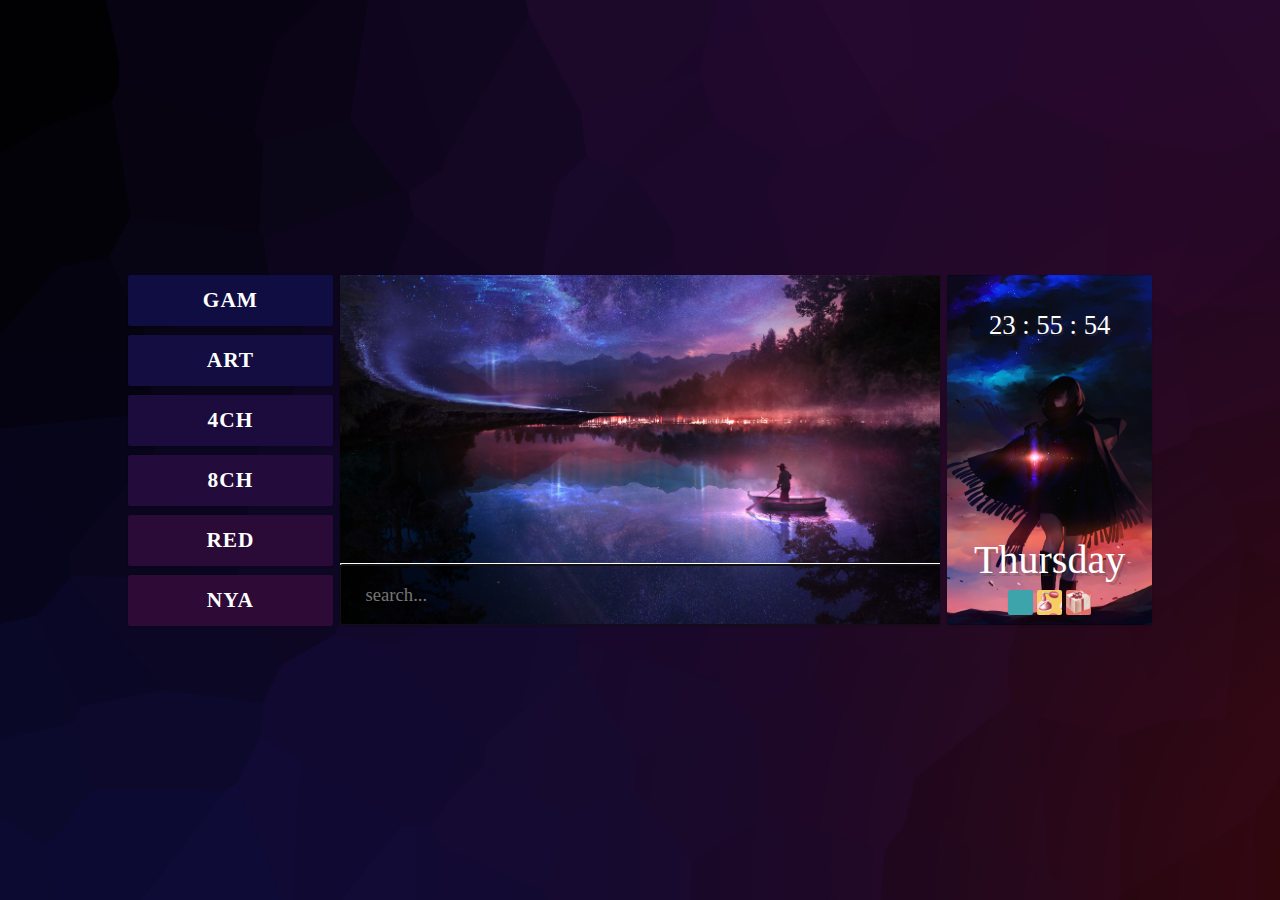
<file: index.html>
<!DOCTYPE html>

<html>
	<head>
		<meta http-equiv="content-type" content="text/html; charset=UTF-8">
		<title>Eden</title>
		<link rel="shortcut icon" type="image/png" href="icon/favicon_01.png"/>
		<link rel="stylesheet" type="text/css" href="style.css">
		<script type="text/javascript" src="js/jquery-2.1.1.min.js"></script>
		<script src="js/image.js"></script>
		<script type="text/javascript">
			$(document).ready(function() {
				var now = new Date();
				var day = now.getDay();
				var L = ["Monday", "Tuesday", "Wednesday", "Thursday", "Friday", "Saturday", "Sunday"];
				if (day > 0) {
					day = day-1;
				}
				if (day == 0) {
					day = 6;
				}
				document.getElementById("day_box").innerHTML = L[day];
			});
		</script>
		<script>
			$(document).ready(function startTime() {
				var today = new Date();
				var h = today.getHours();
				var m = today.getMinutes();
				var s = today.getSeconds();
				h = checkTime(h);
				m = checkTime(m);
				s = checkTime(s);
				document.getElementById('time_box').innerHTML = h + " : " + m + " : " + s;
				var t = setTimeout(startTime, 500);
			});
			function checkTime(i) {
				if (i < 10) {i = "0" + i};
				return i;
			}
		</script>
		<link rel="shortcut icon" href="favicon.ico" />
	</head>

	<body onload="startTime()">
		<div id="container">
			<div class="box" id="left_box">
				<ul>
					<li class="box_list" style="background-color: #100D43;">GAM</a><ul id="game_list">
						<li><a href="https://lilithsthrone.blogspot.com/" class="dropdown_content">Lilith's Throne</a></li>
						<li><a href="http://trapquest.com/" class="dropdown_content">Trap Quest</a></li>
						<li><a href="https://www.patreon.com/user?u=4901932" class="dropdown_content">Perverted Education</a></li>
						<li><a href="https://www.patreon.com/Syvaron" class="dropdown_content">Portals of Phereon</a></li>
						<li><a href="http://freecitiesblog.blogspot.com/" class="dropdown_content">Free Cities</a></li>
					</ul></li>
					<li class="box_list" style="background-color: #130D41;">ART</a><ul id="art_list">
						<li><a href="https://exhentai.org/" class="dropdown_content">Ex-Hentai</a></li>
						<li><a href="https://www.tumblr.com/" class="dropdown_content">Tumblr</a></li>
						<li><a href="http://shadbase.com/" class="dropdown_content">Shadman</a></li>
					</ul></li>
					<a href="https://boards.4chan.org" class="box_list_text"><li class="box_list" style="background-color: #1C0C3E;">4CH</a><ul id="fourchan_list">
						<li><a href="https://boards.4chan.org/d/" class="dropdown_content">/d/</a></li>
						<li><a href="https://boards.4chan.org/wg/" class="dropdown_content">/wg/</a></li>
						<li><a href="https://boards.4chan.org/gif/" class="dropdown_content">/gif/</a></li>
						<li><a href="https://boards.4chan.org/tg/" class="dropdown_content">/tg/</a></li>
					</ul></li>
					<a href="https://8ch.net/index.html" class="box_list_text"><li class="box_list" style="background-color: #230B3B;">8CH</a><ul id="halfchan_list">
						<li><a href="https://8ch.net/d/catalog.html" class="dropdown_content">/d/</a></li>
						<li><a href="https://8ch.net/hgg/catalog.html" class="dropdown_content">/hgg/</a></li>
					</ul></li>
					<a href="https://www.reddit.com/" class="box_list_text"><li class="box_list" style="background-color: #2A0B38;">RED</a><ul id="reddit_list">
						<li><a href="https://www.reddit.com/me/m/cum/" class="dropdown_content">Cum</a></li>
						<li><a href="https://www.reddit.com/me/m/hentai/" class="dropdown_content">Hentai</a></li>
						<li><a href="https://www.reddit.com/me/m/sissy/" class="dropdown_content">Sissy</a></li>
					</ul></li>
					<a href="https://sukebei.nyaa.si/" class="box_list_text"><li class="box_list" style="background-color: #2E0A36;">NYA</li></a>
				</ul>
			</div>
			<div class="box" id="center_box">
			   <div class="form">
					<input id="searchbox" name="q" type="text" autocomplete="off" class="cleardefault" maxlength="100" placeholder="search..." size="17" autofocus="autofocus" />
			   </div>
			</div>
			<div class="box" id="right_box">
				<div id="time_box"></div>
				<div id="day_box"></div>
				<div id="social_box">
				<a href=""><li class="box_list" style="background-image: url(icon/icon_01.png);background-color: #3DA4AB;">
				</li></a>
				<a href=""><li class="box_list" style="background-image: url(icon/icon_02.png);background-size: 22px auto;background-color: #F6CD61;">
				</li></a>
				<a href=""><li class="box_list" style="background-image: url(icon/icon_03.png);background-color: #E26E67;background-size: 24px auto;">
				</li></a>
				</div>
			</div>
		</div>
	</body>
	<script type="text/javascript" src="js/search.js"></script>
</html>
</file>
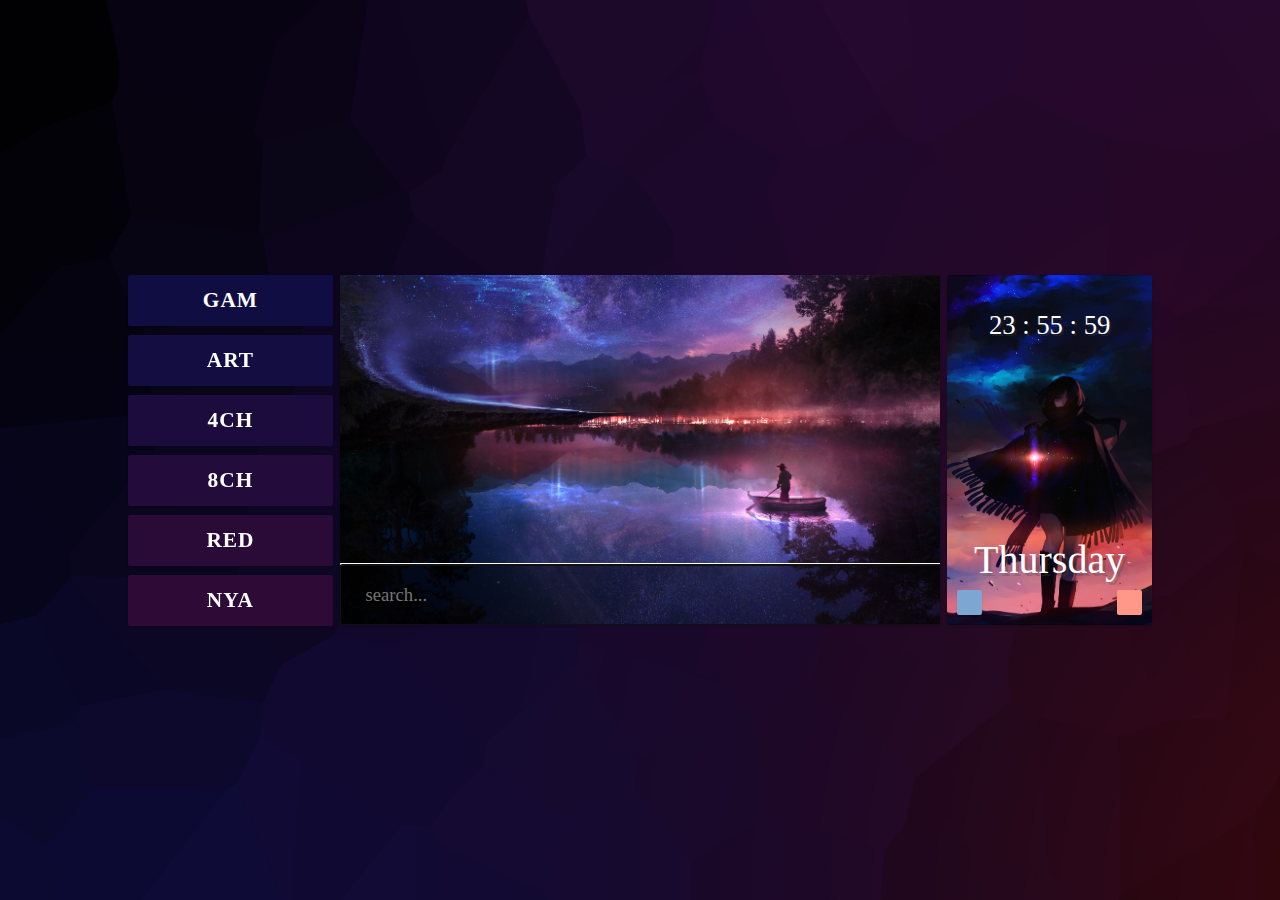
<file: nooty.html>
<!DOCTYPE html>

<html>
	<head>
		<meta http-equiv="content-type" content="text/html; charset=UTF-8">
		<title>Nooty</title>
		<link rel="shortcut icon" type="image/png" href="icon/favicon_01.png"/>
		<link rel="stylesheet" type="text/css" href="style.css">
		<script type="text/javascript" src="js/jquery-2.1.1.min.js"></script>
		<script src="js/image.js"></script>
		<script type="text/javascript">
			$(document).ready(function() {
				var now = new Date();
				var day = now.getDay();
				var L = ["Monday", "Tuesday", "Wednesday", "Thursday", "Friday", "Saturday", "Sunday"];
				if (day > 0) {
					day = day-1;
				}
				if (day == 0) {
					day = 6;
				}
				document.getElementById("day_box").innerHTML = L[day];
			});
		</script>
		<script>
			$(document).ready(function startTime() {
				var today = new Date();
				var h = today.getHours();
				var m = today.getMinutes();
				var s = today.getSeconds();
				h = checkTime(h);
				m = checkTime(m);
				s = checkTime(s);
				document.getElementById('time_box').innerHTML = h + " : " + m + " : " + s;
				var t = setTimeout(startTime, 500);
			});
			function checkTime(i) {
				if (i < 10) {i = "0" + i};
				return i;
			}
		</script>
		<link rel="shortcut icon" href="favicon.ico" />
	</head>

	<body onload="startTime()">
		<div id="container">
			<div class="box" id="left_box">
				<ul>
					<li class="box_list" style="background-color: #100D43;">GAM</a></li>
					<li class="box_list" style="background-color: #130D41;">ART</a></li>
					<a href="https://boards.4chan.org" class="box_list_text"><li class="box_list" style="background-color: #1C0C3E;">4CH</a><ul id="fourchan_list">
						<li><a href="https://boards.4chan.org/d/" class="dropdown_content">/d/</a></li>
						<li><a href="https://boards.4chan.org/wg/" class="dropdown_content">/wg/</a></li>
						<li><a href="https://boards.4chan.org/gif/" class="dropdown_content">/gif/</a></li>
						<li><a href="https://boards.4chan.org/tg/" class="dropdown_content">/tg/</a></li>
					</ul></li>
					<a href="https://8ch.net/index.html" class="box_list_text"><li class="box_list" style="background-color: #230B3B;">8CH</a><ul id="halfchan_list">
						<li><a href="https://8ch.net/d/catalog.html" class="dropdown_content">/d/</a></li>
						<li><a href="https://8ch.net/hgg/catalog.html" class="dropdown_content">/hgg/</a></li>
					</ul></li>
					<a href="https://www.reddit.com/" class="box_list_text"><li class="box_list" style="background-color: #2A0B38;">RED</a></li>
					<a href="https://sukebei.nyaa.si/" class="box_list_text"><li class="box_list" style="background-color: #2E0A36;">NYA</li></a>
				</ul>
			</div>
			<div class="box" id="center_box">
			   <div class="form">
					<input id="searchbox" name="q" type="text" autocomplete="off" class="cleardefault" maxlength="100" placeholder="search..." size="17" autofocus="autofocus" />
			   </div>
			</div>
			<div class="box" id="right_box">
				<div id="time_box"></div>
				<div id="day_box"></div>
				<div id="social_box">
				<a href="normy.html"><li class="box_list" id="normy" style="background-color: #7DA6D3">
				</li></a>
				<a href="nooty.html"><li class="box_list" id="nooty" style="background-color: #FF9887;">
				</li></a>
				</div>
			</div>
		</div>
	</body>
	<script type="text/javascript" src="js/search.js"></script>
</html>
</file>
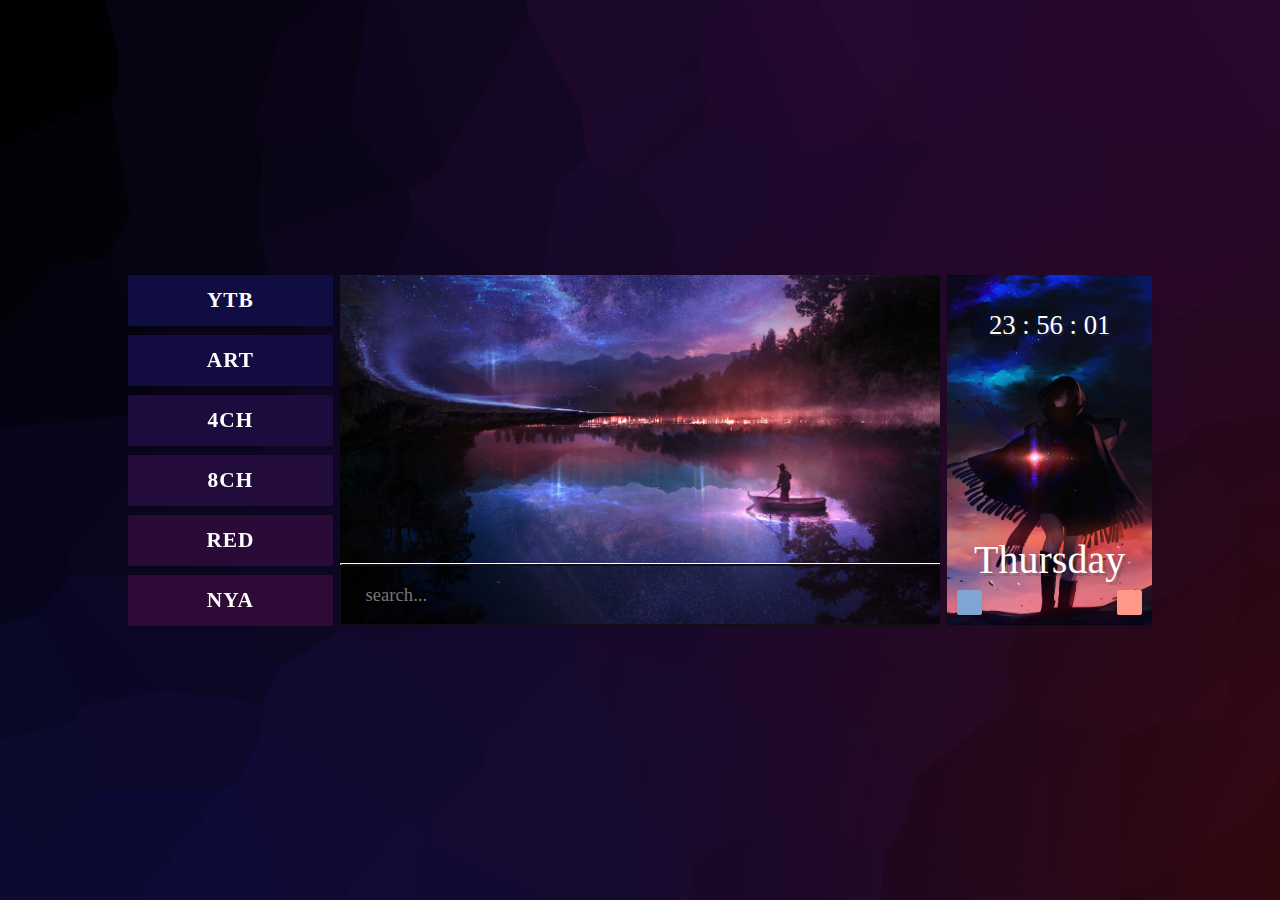
<file: normy.html>
<!DOCTYPE html>

<html>
	<head>
		<meta http-equiv="content-type" content="text/html; charset=UTF-8">
		<title>Normy</title>
		<link rel="shortcut icon" type="image/png" href="icon/favicon_01.png"/>
		<link rel="stylesheet" type="text/css" href="style.css">
		<script type="text/javascript" src="js/jquery-2.1.1.min.js"></script>
		<script src="js/image.js"></script>
		<script type="text/javascript">
			$(document).ready(function() {
				var now = new Date();
				var day = now.getDay();
				var L = ["Monday", "Tuesday", "Wednesday", "Thursday", "Friday", "Saturday", "Sunday"];
				if (day > 0) {
					day = day-1;
				}
				if (day == 0) {
					day = 6;
				}
				document.getElementById("day_box").innerHTML = L[day];
			});
		</script>
		<script>
			$(document).ready(function startTime() {
				var today = new Date();
				var h = today.getHours();
				var m = today.getMinutes();
				var s = today.getSeconds();
				h = checkTime(h);
				m = checkTime(m);
				s = checkTime(s);
				document.getElementById('time_box').innerHTML = h + " : " + m + " : " + s;
				var t = setTimeout(startTime, 500);
			});
			function checkTime(i) {
				if (i < 10) {i = "0" + i};
				return i;
			}
		</script>
		<link rel="shortcut icon" href="favicon.ico" />
	</head>

	<body onload="startTime()">
		<div id="container">
			<div class="box" id="left_box">
				<ul>
					<a href="https://www.youtube.com/feed/subscriptions" class="box_list_text"><li class="box_list" style="background-color: #100D43;">YTB</a></li>
					<li class="box_list" style="background-color: #130D41;">ART</a></li>
					<a href="https://boards.4chan.org" class="box_list_text"><li class="box_list" style="background-color: #1C0C3E;">4CH</a></li>
					<a href="https://8ch.net/index.html" class="box_list_text"><li class="box_list" style="background-color: #230B3B;">8CH</a><ul id="halfchan_list">
						<li><a href="https://8ch.net/d/catalog.html" class="dropdown_content">/d/</a></li>
						<li><a href="https://8ch.net/hgg/catalog.html" class="dropdown_content">/hgg/</a></li>
					</ul></li>
					<a href="https://www.reddit.com/" class="box_list_text"><li class="box_list" style="background-color: #2A0B38;">RED</a></li>
					<a href="https://sukebei.nyaa.si/" class="box_list_text"><li class="box_list" style="background-color: #2E0A36;">NYA</li></a>
				</ul>
			</div>
			<div class="box" id="center_box">
			   <div class="form">
					<input id="searchbox" name="q" type="text" autocomplete="off" class="cleardefault" maxlength="100" placeholder="search..." size="17" autofocus="autofocus" />
			   </div>
			</div>
			<div class="box" id="right_box">
				<div id="time_box"></div>
				<div id="day_box"></div>
				<div id="social_box">
				<a href="normy.html"><li class="box_list" id="normy" style="background-color: #7DA6D3">
				</li></a>
				<a href="nooty.html"><li class="box_list" id="nooty" style="background-color: #FF9887;">
				</li></a>
				</div>
			</div>
		</div>
	</body>
	<script type="text/javascript" src="js/search.js"></script>
</html>
</file>
<file: style.css>
* {
	    	font-family: "Roboto";
	}
	a {
		text-decoration: none;
	}
	body {
		background: url("background/background_02.png") no-repeat center center fixed;
		background-size: cover;

	}
	#container {
		height: 350px;
		width: 80%;
		position: absolute;
		top: 0px;
		right: 0px;
		bottom: 0px;
		left: 0px;
		margin: auto !important;
		text-align: center;
	}
	#container .box {
		height: 100%;
		display: inline-block;
	}
	#container #left_box {
		width: 20%;
		float: left;
	}
	#container #left_box .box_list {
		background: #FFF;
		border-radius: 2px;
		box-shadow: 0px 1px 2px rgba(0,0,0,.1) !important;
		color: #FFF;
		font-family: "Bebas Neue";
		font-size: 16pt;
		font-weight: bold;
		letter-spacing: 1px;
		text-decoration: none;
		height: 14.5%;
		width: 100%;
		margin-bottom: 9px;
		line-height: 51px;
	}
	.box_list_text{
		color: #FFF;
		font-family: "Bebas Neue";
		font-size: 16pt;
		font-weight: bold;
		letter-spacing: 1px;
		text-decoration: none;
	}
	#container #left_box .box_list ul{
		display: none;
		position: relative;
		border-radius: 1px;
		line-height: 40px;
	}
	#container #left_box .box_list:hover, #container #left_box .box_list_text:hover{
		color: #FAC0DE;
	}
	/*#container #left_box .box_list #game_list{
		background-color: #1C0C3E;
	}
	#container #left_box .box_list #art_list{
		background-color: #230B3B;
	}
	#container #left_box .box_list #fourchan_list{
		background-color: #2A0B38;
	}
	#container #left_box .box_list #halfchan_list{
		background-color: #130D41;
	}
	#container #left_box .box_list #reddit_list{
		background-color: #130D41;
	}*/
	#container #left_box .box_list #fourchan_list,
	#container #left_box .box_list #halfchan_list{
		columns: 2;
	}
	#container #left_box .box_list #game_list,
	#container #left_box .box_list #art_list,
	#container #left_box .box_list #reddit_list{
		line-height: 30px;
	}
	#container #left_box .box_list .dropdown_content{
		color: #FFF;
		font-family: "Bebas Neue";
		font-size: 12pt;
		font-weight: bold;
		letter-spacing: 1px;
		text-decoration: none;

	}
	#container #left_box .box_list .dropdown_content:hover{
		color: #FAC0DE;
	}
	#container #left_box li:hover ul {
		display: block;
	}
	#container #left_box li {
		position: relative;
		list-style: none;
	}
	#container #left_box .box_list li {
		display: block;
		list-style: none;
	}
	#container #left_box ul, #container #left_box .box_list ul {
		margin-top:0;
		padding: 0;
	}
	#container #center_box {
		background: no-repeat url("illustration/l4.jpg") center !important;
		background-size: cover !important;
		box-shadow: 0px 1px 2px rgba(0,0,0,.1) !important;
		width: 58.5%;
		overflow: hidden;
	}
	#container #center_box #searchbox {
		background: rgba(0,0,0,.20);
		border: none;
		color: #FFF;
		font-family: "Roboto" , "ぼくたちのゴシック２ボールド";
		font-size: 14pt;
		font-stretch: condensed;
		line-height: 60px !important;
		height: 60px;
		width: 100%;
		padding: 0px 25px !important;
		margin-top: 400px;
		transition: all .3s ease-in-out !important;
	}
	#container #center_box #searchbox:focus {
		background: rgba(1,0,2,.40);
		transition: all .3s ease-in-out !important;
	}
	#container #right_box {
		background: no-repeat url("illustration/l5.jpg") center;
		background-size: cover;
		border-radius: 2px;
		box-shadow: 0px 1px 2px rgba(0,0,0,.1) !important;
		height: 100%;
		width: 20%;
		float: right;
	}
	#container #right_box #time_box {
		color: #FFF;
		font-family: "Roboto";
		font-size: 20pt;
		font-weight: lighter;
		text-shadow: 2px 2px rgba(62, 70, 81, .3) !important;
		line-height: 100px;
		width: 100%;
		margin: auto !important;
	}
	#container #right_box #day_box {
		color: #FFF;
		font-family: "Pacifico";
		font-size: 30pt;
		line-height: 0px;
		text-shadow: 3px 3px rgba(62, 70, 81, .3) !important;
		margin-top: 185px;
	}
	#container #right_box #social_box {
		width: 100%;
		text-align: center;
		position: relative;
		margin-top: 30px;
	}
	#container #right_box #social_box .box_list {
		border-radius: 2px;
		box-shadow: 0px 1px 2px rgba(0,0,0,.1) !important;
		height: 25px;
		width: 25px;
		float: bottom;
		display: inline-block;
		list-style: none;
	}
	#container #right_box #social_box #normy {
		float: left;
		margin-left: 10px;
	}
	#container #right_box #social_box #nooty {
		float: right;
		margin-right: 10px;
	}
</file>
